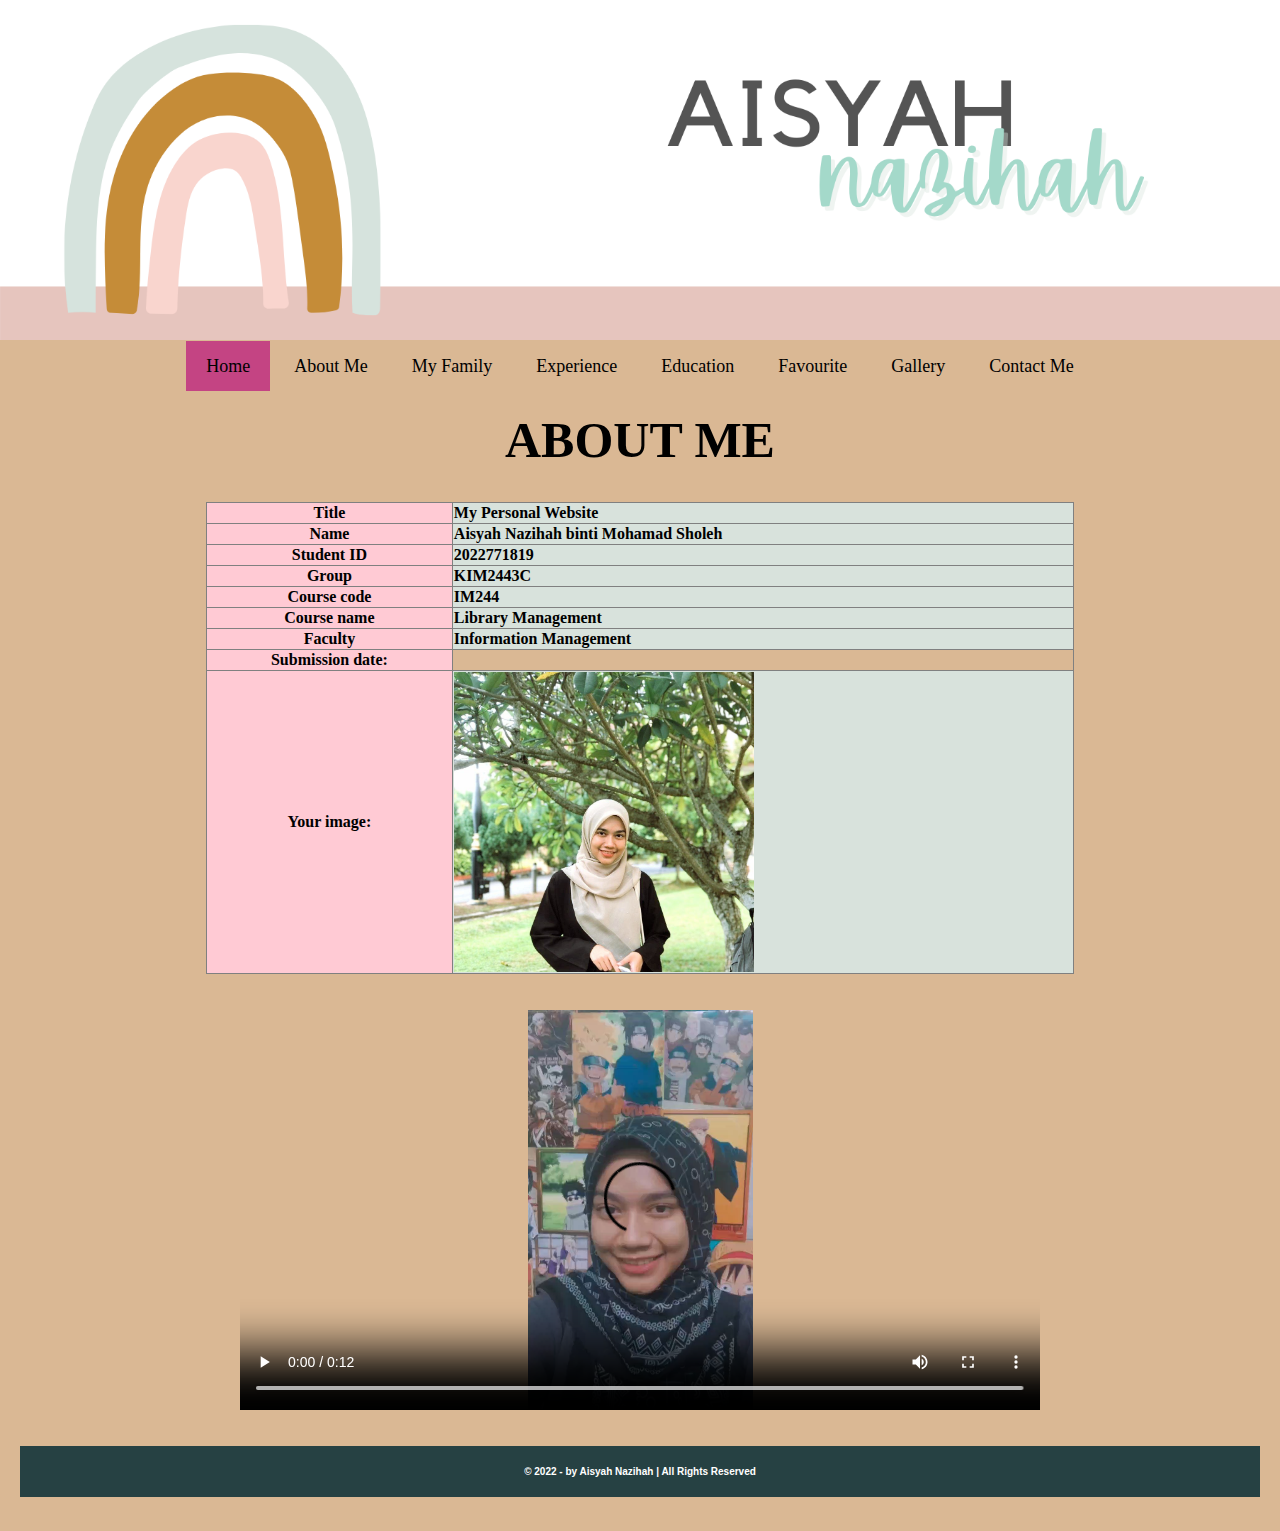
<file: aboutme.html>
<html> 
<head> 
<title>MY PERSONAL WEBSITE</title> 
<link rel="stylesheet" type="text/css"href="test.css" 
</head> 
<body>
	<div class="header">
<center>
		<img src="image/header.png" alt="photo header width="750" height="340">
</center>
	</div>

<body> 
<div class="topnav"> 
  <a class="active" href="index.html">Home</a> 
  <a href="aboutme.html">About Me</a> 
  <a href="family.html">My Family</a> 
  <a href="experience.html">Experience</a> 
  <a href="education.html">Education</a>
  <a href="favourite.html">Favourite</a> 
<div class="dropdown">
  <div class="dropdown-content">
    <a href="mia.html">Mia</a>
    <a href="video.html">Videos</a>
  </div>
  <a href="gallery.html">Gallery</a>
  <a href="contact.html">Contact Me</a>   
</br>
</div>
<br>
<h1>ABOUT ME</h1>
<table>
<table border="1" align="center">
<tr>
<th>Title
<td>My Personal Website 
</tr>

<tr>
<th>Name
<td>Aisyah Nazihah binti Mohamad Sholeh
</tr>
 
<tr>
<th>Student ID
<td>2022771819 
</tr>

<tr>
<th>Group
<td>KIM2443C 
</tr>

<tr>
<th>Course code
<td>IM244 
</tr>

<tr>
<th>Course name
<td>Library Management
</tr>

<tr>
<th>Faculty
<td>Information Management 
</tr>

<tr>
<th>Submission date:
</tr>

<tr>
<th>Your image: 
<td><img src="image/aisyahnazihah.jpg" alt="my photo" width="300" height="300">
</table>
<br>
<br>
<video width="800" height="400" controls>
  <source src="video/aboutme.mp4" type="video/mp4">
</video>
<br>
<br>
<footer>
  <h3>© 2022 - by Aisyah Nazihah | All Rights Reserved</h3>
</footer>
</br>
</html>
</file>
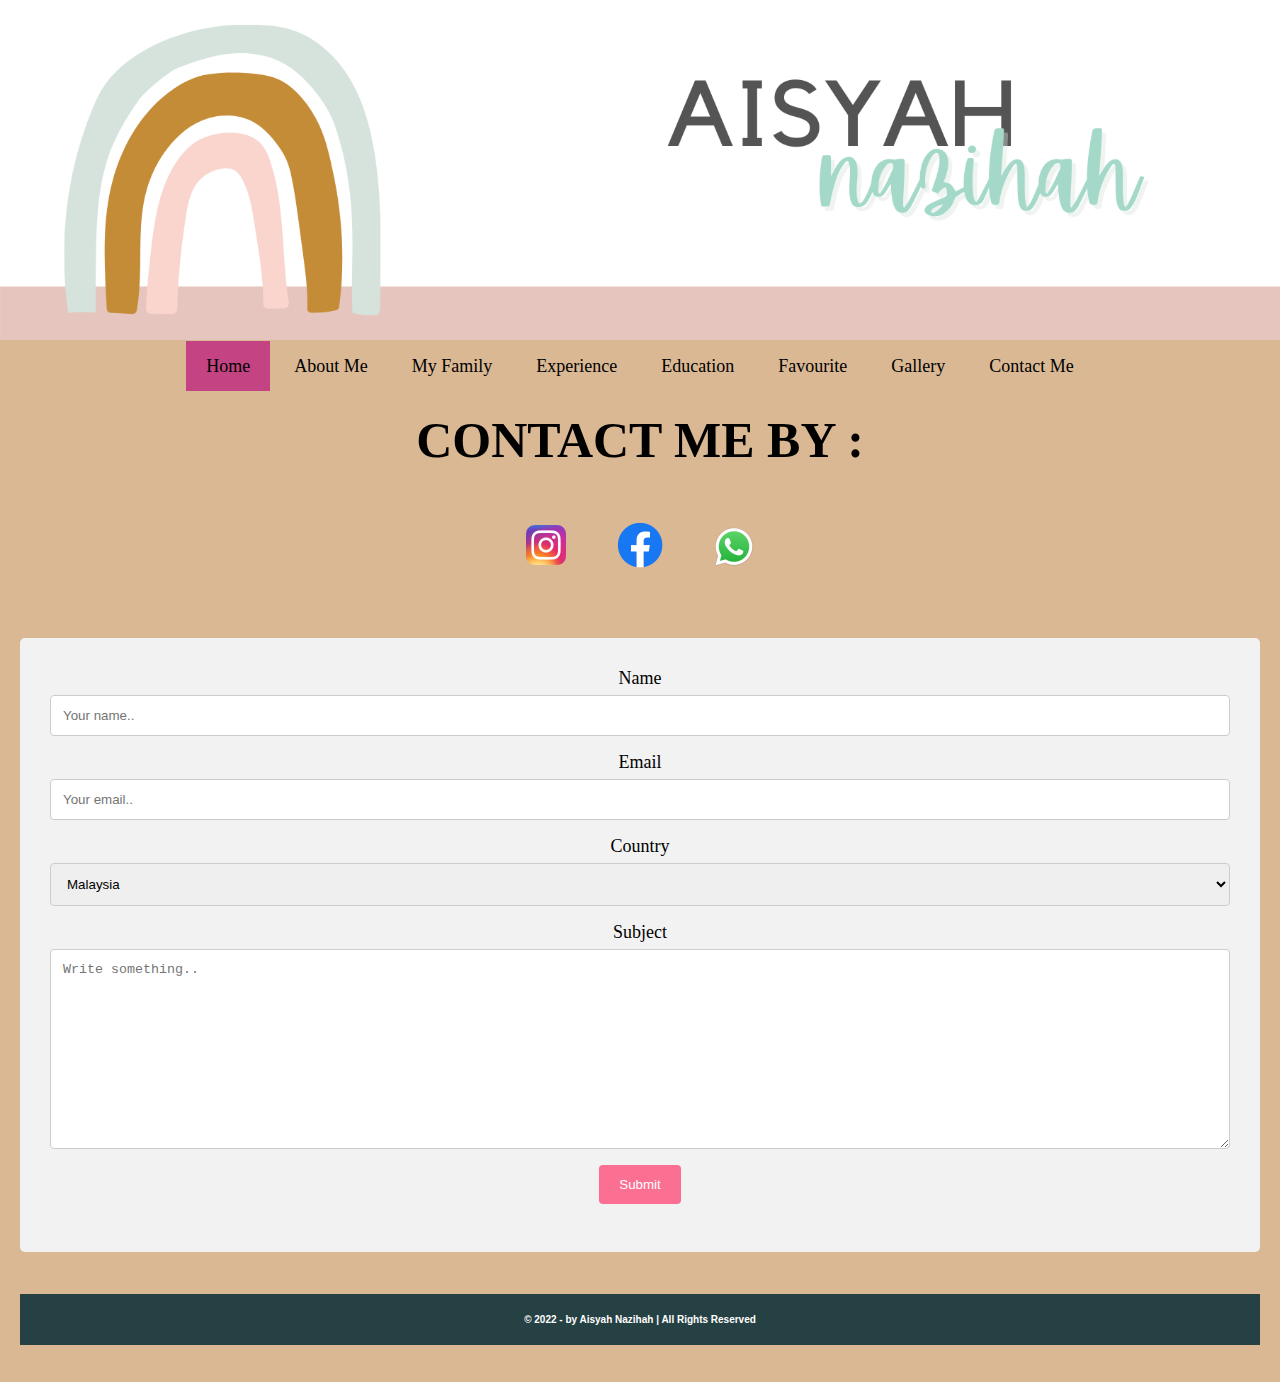
<file: contact.html>
<html> 
<head> 
<title>MY PERSONAL WEBSITE</title> 
<link rel="stylesheet" type="text/css"href="test.css" 
</head> 
<body>
	<div class="header">
	<center>
		<img src="image/header.png" alt="photo header width="750" height="340">
	</center>
	</div>

<body> 
<div class="topnav"> 
  <a class="active" href="index.html">Home</a> 
  <a href="aboutme.html">About Me</a> 
  <a href="family.html">My Family</a> 
  <a href="experience.html">Experience</a> 
  <a href="education.html">Education</a>
  <a href="favourite.html">Favourite</a> 
<div class="dropdown">
  <div class="dropdown-content">
    <a href="mia.html">Mia</a>
    <a href="video.html">Videos</a>
  </div>
  <a href="gallery.html">Gallery</a>
  <a href="contact.html">Contact Me</a>   
</br>
</div>

<h1>CONTACT ME BY :</h1>
<br>

<center>
<a href="https://www.instagram.com/aaisyahnazihah/?r=nametag">
<img src="image/instagram.png" alt="my family" width="50" height="50"></a>

<a href="https://www.facebook.com/profile.php?id=100004499173138">
<img src="image/facebook.png" alt="my family" width="50" height="50"></a>

<a href="https://wasap.my/60134920978/HiAisyah">
<img src="image/whatsapp.png" alt="my family" width="50" height="50">
</center>
<br>
<br>
<br>
<div class="container">
  <form action="/action_page.php">
    <label for="fname">Name</label>
    <input type="text" id="fname" name="firstname" placeholder="Your name..">

    <label for="lname">Email</label>
    <input type="text" id="lname" name="lastname" placeholder="Your email..">

    <label for="country">Country</label>
    <select id="country" name="country">
      <option value="Malaysia">Malaysia</option>
      <option value="Singapore">Singapore</option>
    </select>

    <label for="subject">Subject</label>
    <textarea id="subject" name="subject" placeholder="Write something.." style="height:200px"></textarea>
    <input type="submit" value="Submit">
  </form>
</div>
<br>
<br>
<footer>
  <h3>© 2022 - by Aisyah Nazihah | All Rights Reserved</h3>
</footer>
</br>
</html>
</file>
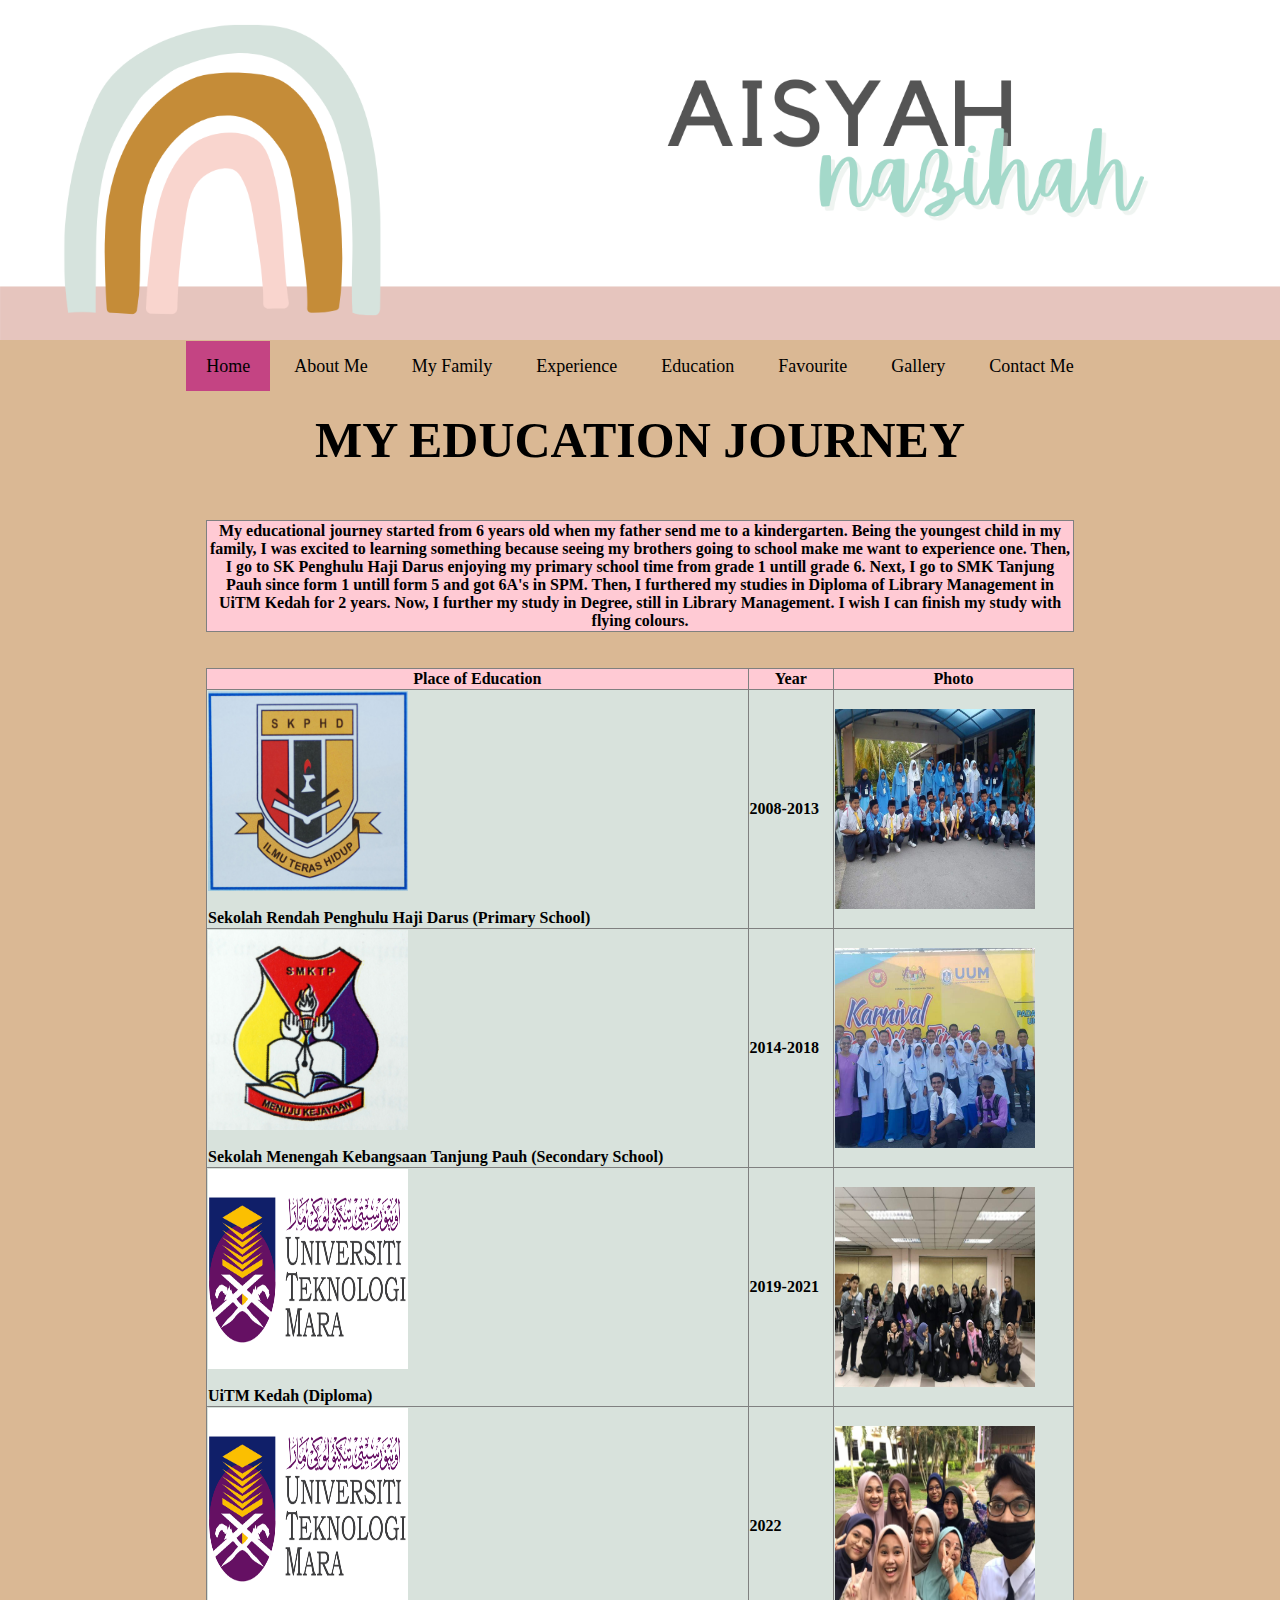
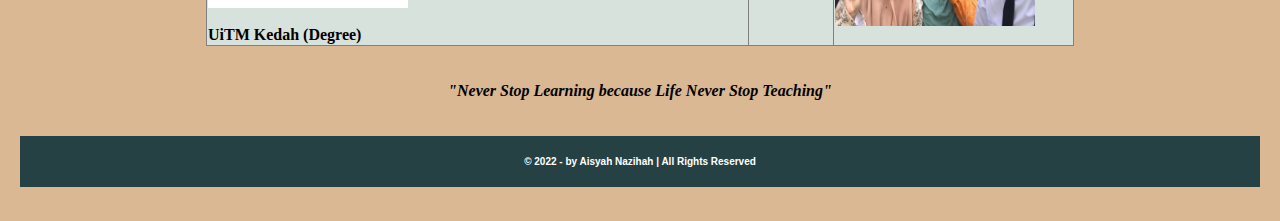
<file: education.html>
<html> 
<html> 
<head> 
<title>MY PERSONAL WEBSITE</title> 
<link rel="stylesheet" type="text/css"href="test.css" 
</head> 
<body>
	<div class="header">
<center>
		<img src="image/header.png" alt="photo header width="750" height="340">
</center>
	</div>

<body> 
<div class="topnav"> 
  <a class="active" href="index.html">Home</a> 
  <a href="aboutme.html">About Me</a> 
  <a href="family.html">My Family</a> 
  <a href="experience.html">Experience</a> 
  <a href="education.html">Education</a>
  <a href="favourite.html">Favourite</a> 
<div class="dropdown">
  <div class="dropdown-content">
    <a href="mia.html">Mia</a>
    <a href="video.html">Videos</a>
  </div>
  <a href="gallery.html">Gallery</a>
  <a href="contact.html">Contact Me</a>   
</br>
</div>
<br>
<h1>MY EDUCATION JOURNEY</h1>
<br>
<table>
<table border="1" align="center">
<tr>
<th>
My educational journey started from 6 years old when my father send me to a kindergarten. Being the youngest child in my family, I was excited to learning something because seeing my brothers going to school make me want to experience one. 
Then, I go to SK Penghulu Haji Darus enjoying my primary school time from grade 1 untill grade 6. 
Next, I go to SMK Tanjung Pauh since form 1 untill form 5 and got 6A's in SPM. 
Then, I furthered my studies in Diploma of Library Management in UiTM Kedah for 2 years. 
Now, I further my study in Degree, still in Library Management. I wish I can finish my study with flying colours.
</th>
</tr>
</table>
<br>
<br>

<table>
<table border="1" align="center">
<tr>
<th>Place of Education</th>
<th>Year</th>
<th>Photo</th>
</tr>
 
<tr>
<td><img src="image/skphd.jpg" alt="logo SKPHD" width="200" height="200">
<br>
<br>
Sekolah Rendah Penghulu Haji Darus (Primary School)</td>
<td>2008-2013</td>
<td><img src="image/primaryschool.jpg" alt="primary school" width="200" height="200"></td>
</tr>
 
<tr>
<td><img src="image/smktp.jpg" alt="logo SMKTP" width="200" height="200">
<br>
<br>
Sekolah Menengah Kebangsaan Tanjung Pauh (Secondary School)</td>
<td>2014-2018</td>
<td><img src="image/secondaryschool.jpg" alt="secondary school" width="200" height="200"></td>
</tr>
 
<tr>
<td><img src="image/uitm.png" alt="logo UiTM" width="200" height="200">
<br>
<br>
UiTM Kedah (Diploma)</td>
<td>2019-2021</td>
<td><img src="image/diploma.jpg" alt="diploma" width="200" height="200"></td>
</tr>
 
<tr>
<td><img src="image/uitm.png" alt="logo UiTM" width="200" height="200">
<br>
<br>
UiTM Kedah (Degree)</td>
<td>2022</td>
<td><img src="image/degree.jpg" alt="degree" width="200" height="200"></td>
</tr> 
</table>
<br>
<br>
<center>
<b><i>"Never Stop Learning because Life Never Stop Teaching"</i></b>
</center>
<br>
<br>
<footer>
  <h3>© 2022 - by Aisyah Nazihah | All Rights Reserved</h3>
</footer>
</br>
</html>
</file>
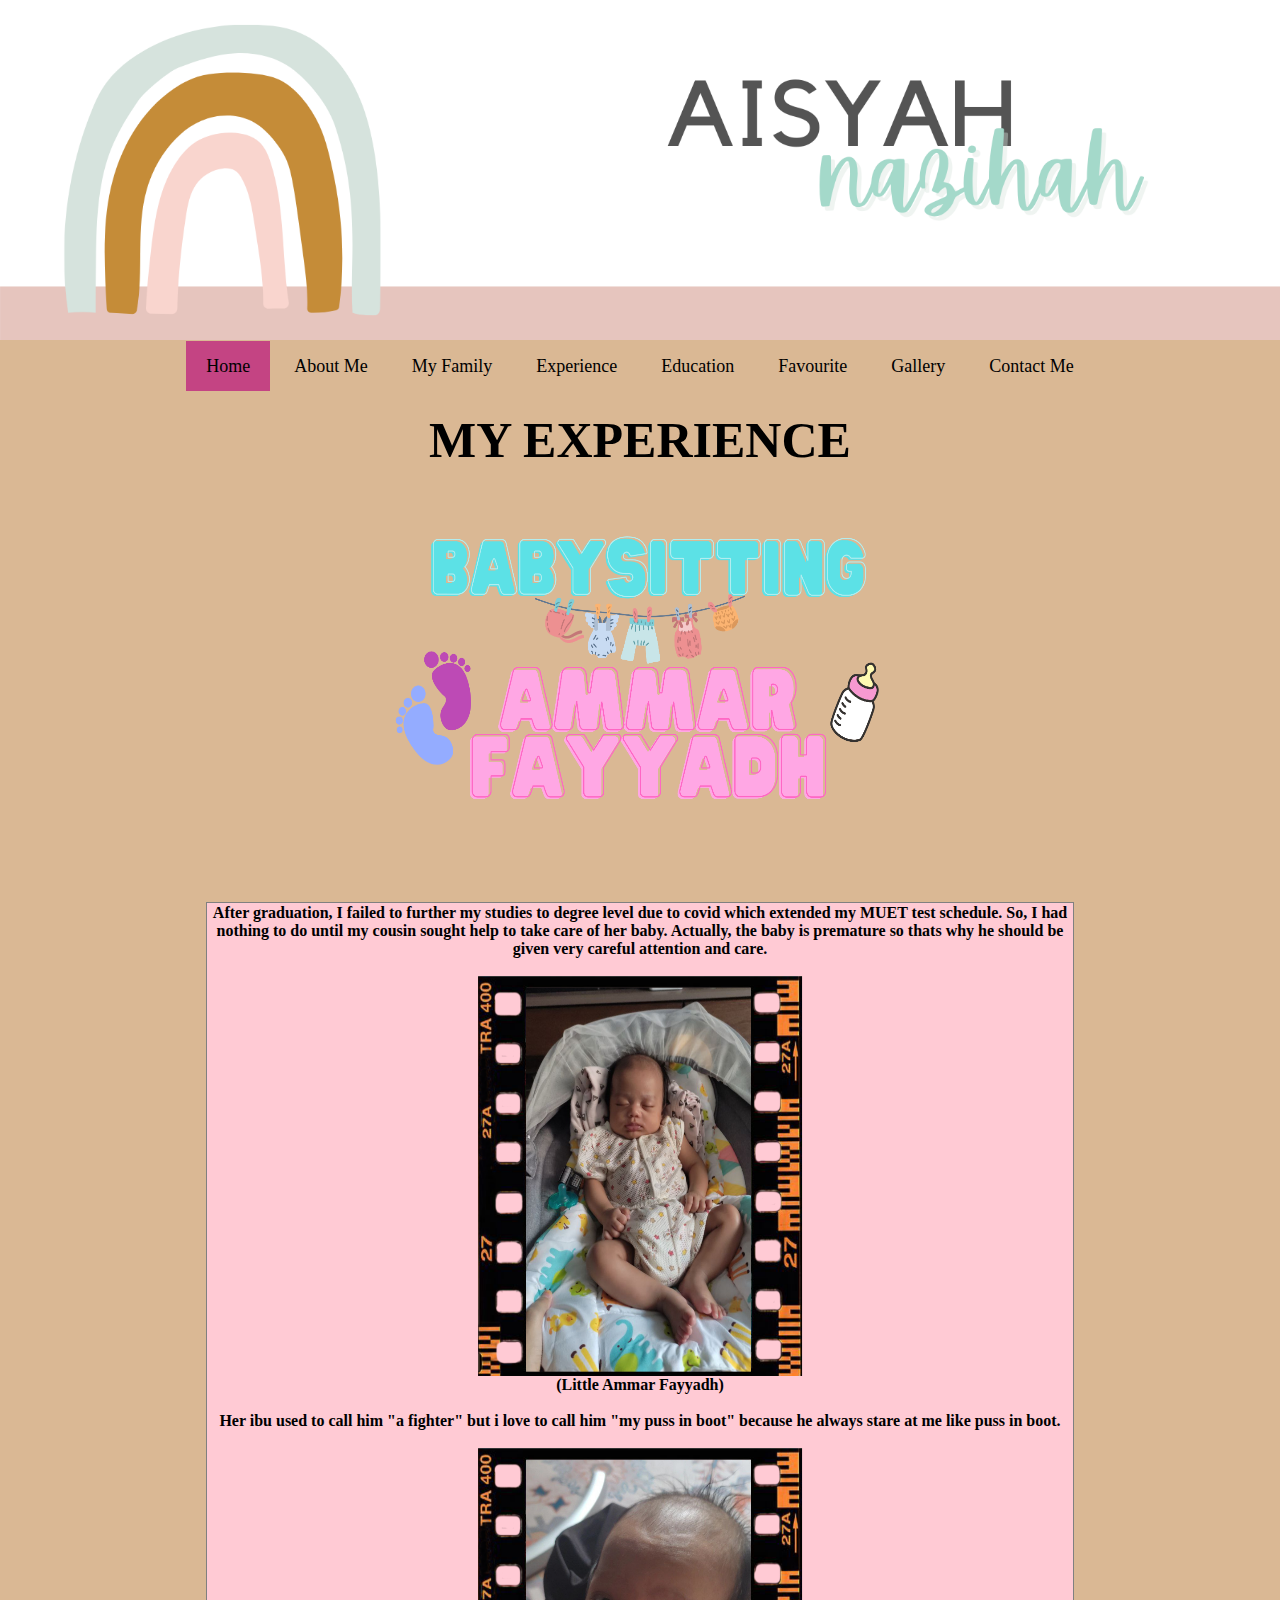
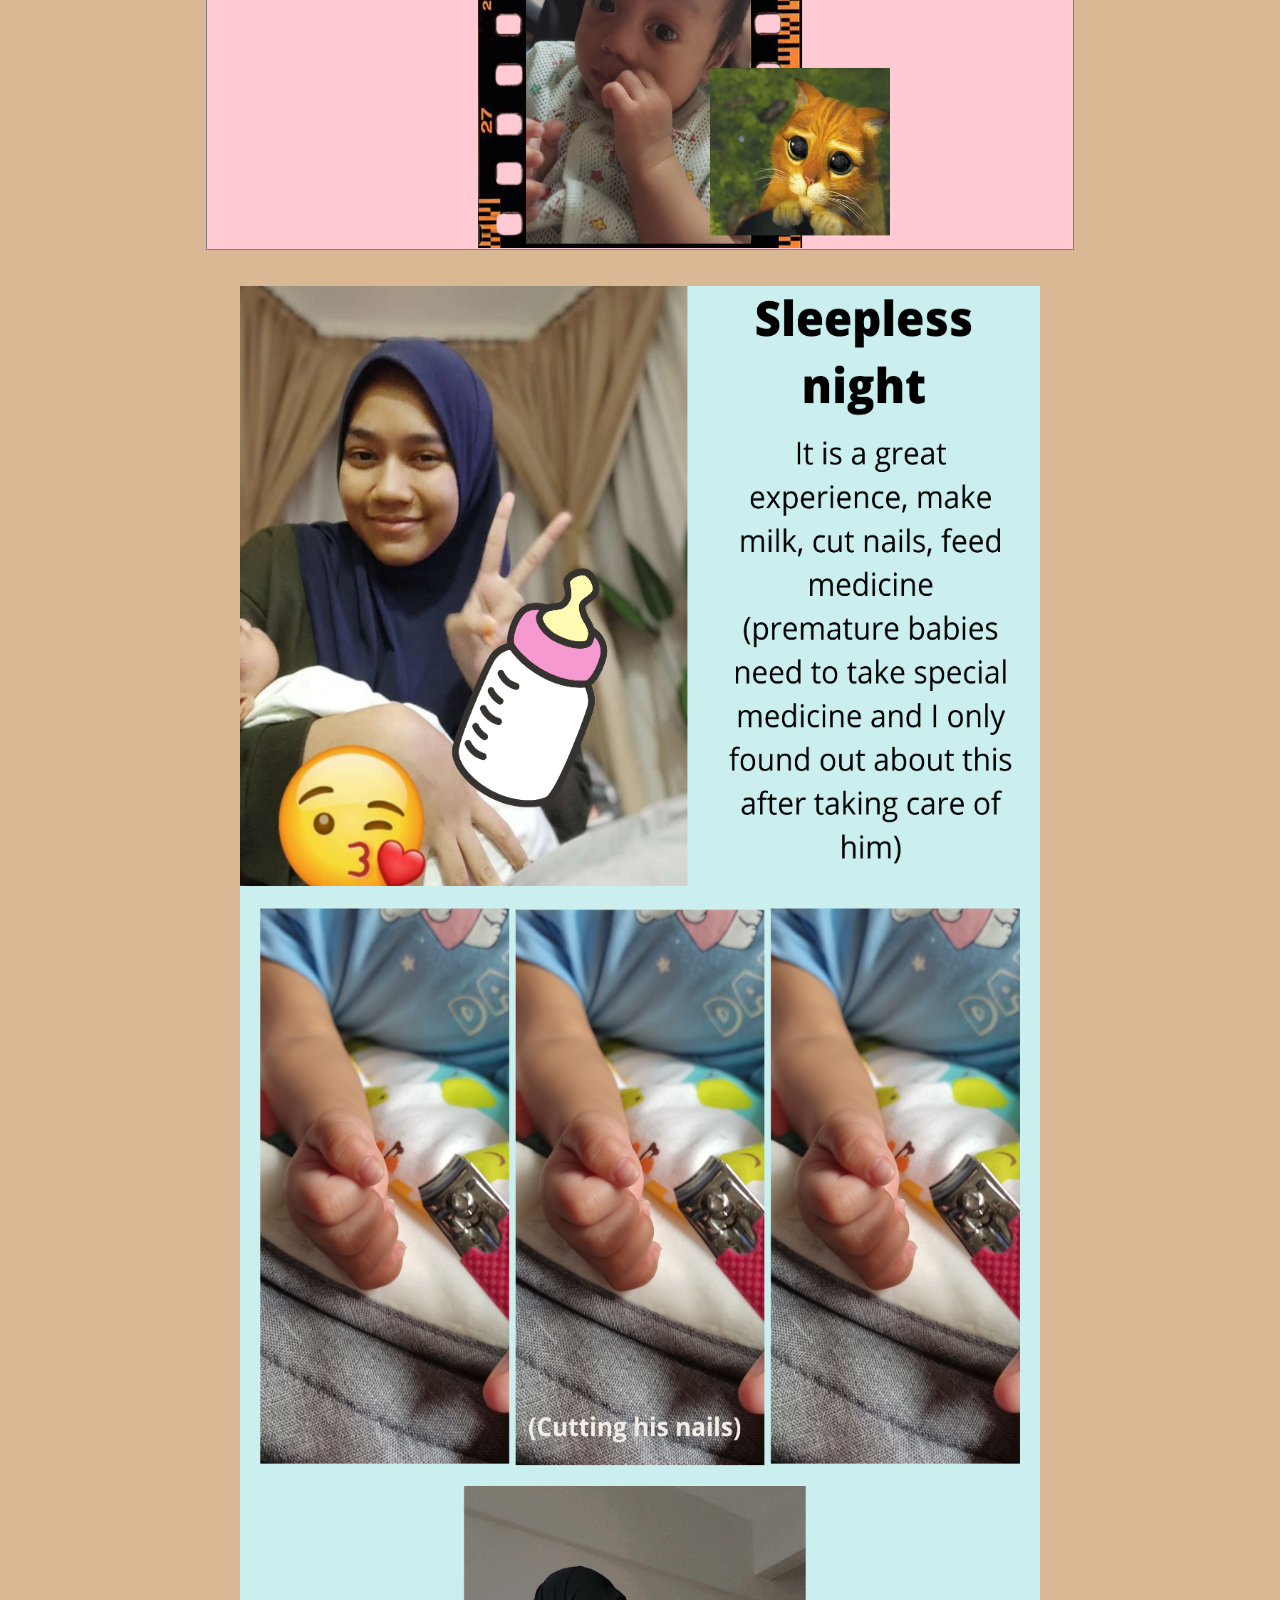
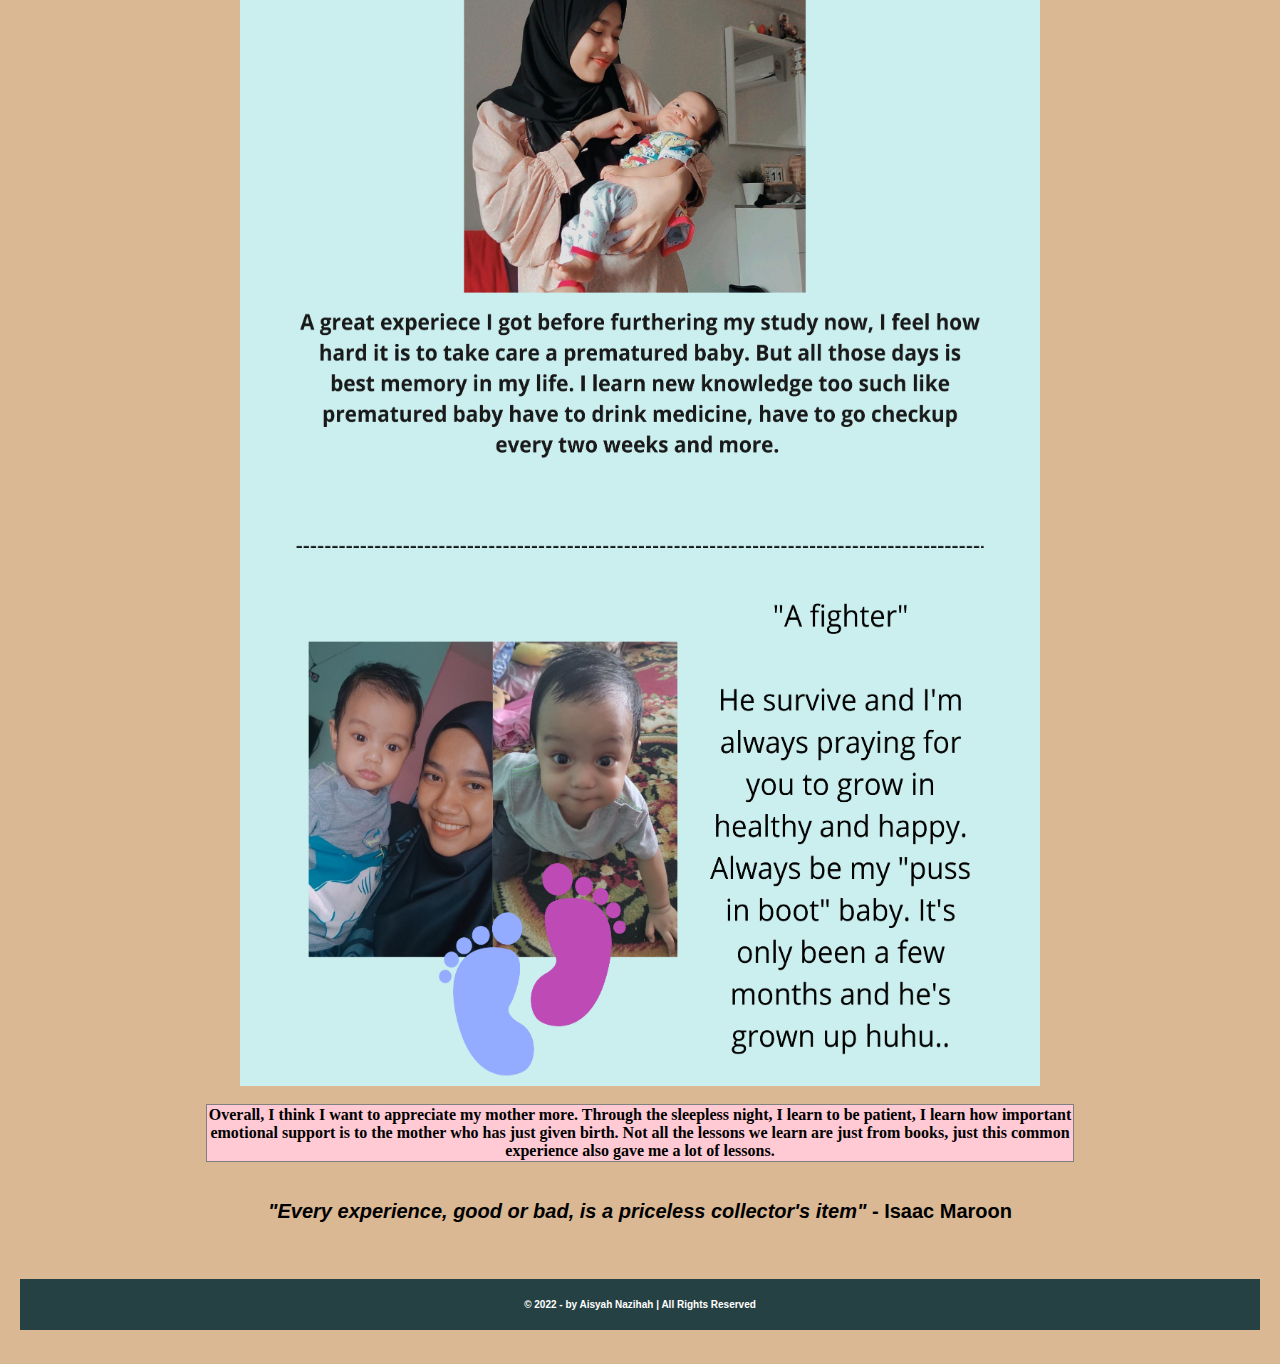
<file: experience.html>
<html> 
<head> 
<title>MY PERSONAL WEBSITE</title> 
<link rel="stylesheet" type="text/css"href="test.css" 
</head> 
<body>
	<div class="header">
<center>
		<img src="image/header.png" alt="photo header width="750" height="340">
</center>
	</div>

<body> 
<div class="topnav"> 
  <a class="active" href="index.html">Home</a> 
  <a href="aboutme.html">About Me</a> 
  <a href="family.html">My Family</a> 
  <a href="experience.html">Experience</a> 
  <a href="education.html">Education</a>
  <a href="favourite.html">Favourite</a> 
<div class="dropdown">
  <div class="dropdown-content">
    <a href="mia.html">Mia</a>
    <a href="video.html">Videos</a>
  </div>
  <a href="gallery.html">Gallery</a>
  <a href="contact.html">Contact Me</a>   
</br>
</div>
<br>
<h1>MY EXPERIENCE</h1>
<center>
<img src="image/Babysitting.png" alt="my family" width="500" height="400">
</center>
<table>
<table border="1" align="center">
<tr>
<th>
After graduation, I failed to further my studies to degree level due to covid which extended my MUET test schedule. 
So, I had nothing to do until my cousin sought help to take care of her baby. 
Actually, the baby is premature so thats why he should be given very careful attention and care.
<br>
<br>
<center>
<img src="image/af.png" alt="my family" width="500" height="400">
</center>
(Little Ammar Fayyadh)
<br>
<br>
Her ibu used to call him "a fighter" but i love to call him "my puss in boot" because he always stare at me like puss in boot.
<br>
<br>
<img src="image/af2.png" alt="my family" width="500" height="400">
</table>
<br>
<br>
<center>
<img src="image/af3.png" alt="my family" width="800" height="600">
<img src="image/af4.png" alt="my family" width="800" height="600">
<img src="image/af5.png" alt="my family" width="800" height="600">
<img src="image/af6.png" alt="my family" width="800" height="600">
</center>
<br>
<table>
<table border="1" align="center">
<tr>
<th>Overall, I think I want to appreciate my mother more. 
Through the sleepless night, I learn to be patient, I learn how important emotional support is to the mother who has just given birth. 
Not all the lessons we learn are just from books, just this common experience also gave me a lot of lessons.
</table>
<br>
<p><b><i>"Every experience, good or bad, is a priceless collector's item"</i> - Isaac Maroon</b></p>
<br>
<br>
<footer>
  <h3>© 2022 - by Aisyah Nazihah | All Rights Reserved</h3>
</footer>
</br>
</html>
</file>
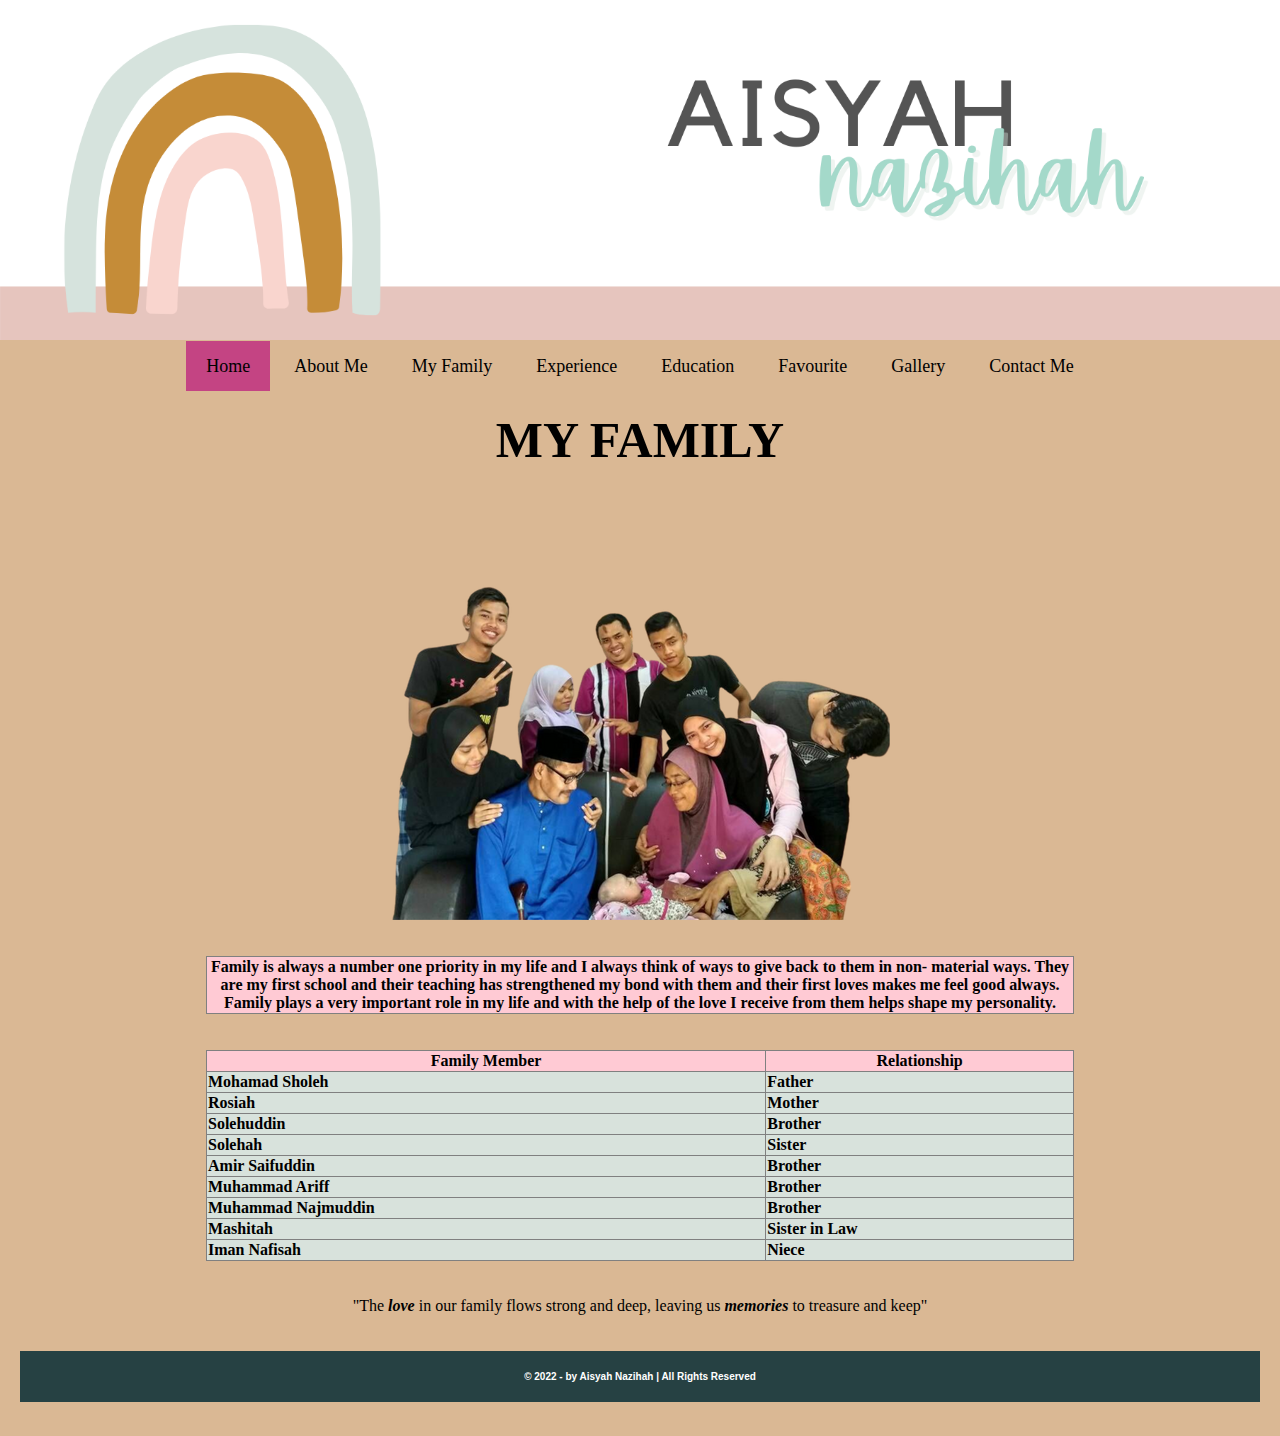
<file: family.html>
<html> 
<head> 
<title>MY PERSONAL WEBSITE</title> 
<link rel="stylesheet" type="text/css"href="test.css" 
</head> 
<body>
	<div class="header">
<center>
		<img src="image/header.png" alt="photo header width="750" height="340">
</center>
	</div>

<body> 
<div class="topnav"> 
  <a class="active" href="index.html">Home</a> 
  <a href="aboutme.html">About Me</a> 
  <a href="family.html">My Family</a> 
  <a href="experience.html">Experience</a> 
  <a href="education.html">Education</a>
  <a href="favourite.html">Favourite</a> 
<div class="dropdown">
  <div class="dropdown-content">
    <a href="mia.html">Mia</a>
    <a href="video.html">Videos</a>
  </div>
  <a href="gallery.html">Gallery</a>
  <a href="contact.html">Contact Me</a>   
</br>
</div>
<br>
<h1>MY FAMILY</h1>
</br>
<center>
<img src="image/myfamily.png" alt="my family" width="500" height="400">
</center>
</br>
<br>
<table>
<table border="1" align="center">
<tr>
<th>
<b>Family</b> is always a number one priority in my life and I always think of ways to give back to them in non- material ways. 
They are my first school and their teaching has strengthened my bond with them and their first loves makes me feel good always. 
Family plays a very important role in my life and with the help of the love I receive from them helps shape my personality.
</th>
</tr>
</table>
<br>
<br>

<center>
<table>
<table border="1" align="center">
<tr>
<th>Family Member</th>
<th>Relationship</th>
</tr>

<tr>
<td>Mohamad Sholeh</td>
<td>Father</td>
</tr>

<tr>
<td>Rosiah</td>
<td>Mother</td>
</tr>

<tr>
<td>Solehuddin</td>
<td>Brother</td>
</tr>

<tr>
<td>Solehah</td>
<td>Sister</td>
</tr>

<tr>
<td>Amir Saifuddin</td>
<td>Brother</td>
</tr>

<tr>
<td>Muhammad Ariff</td>
<td>Brother</td>
</tr>

<tr>
<td>Muhammad Najmuddin</td>
<td>Brother</td>
</tr>

<tr>
<td>Mashitah</td>
<td>Sister in Law</td>
</tr>

<tr>
<td>Iman Nafisah</td>
<td>Niece</td>
</tr>

</table>
</center>
<br>
<br>
<center>
"The <b><i>love</i></b> in our family flows strong and deep, leaving us <b><i>memories</i></b> to treasure and keep"
</center>
<br>
<br>
<footer>
  <h3>© 2022 - by Aisyah Nazihah | All Rights Reserved</h3>
</footer>
</br>
</html>
</file>
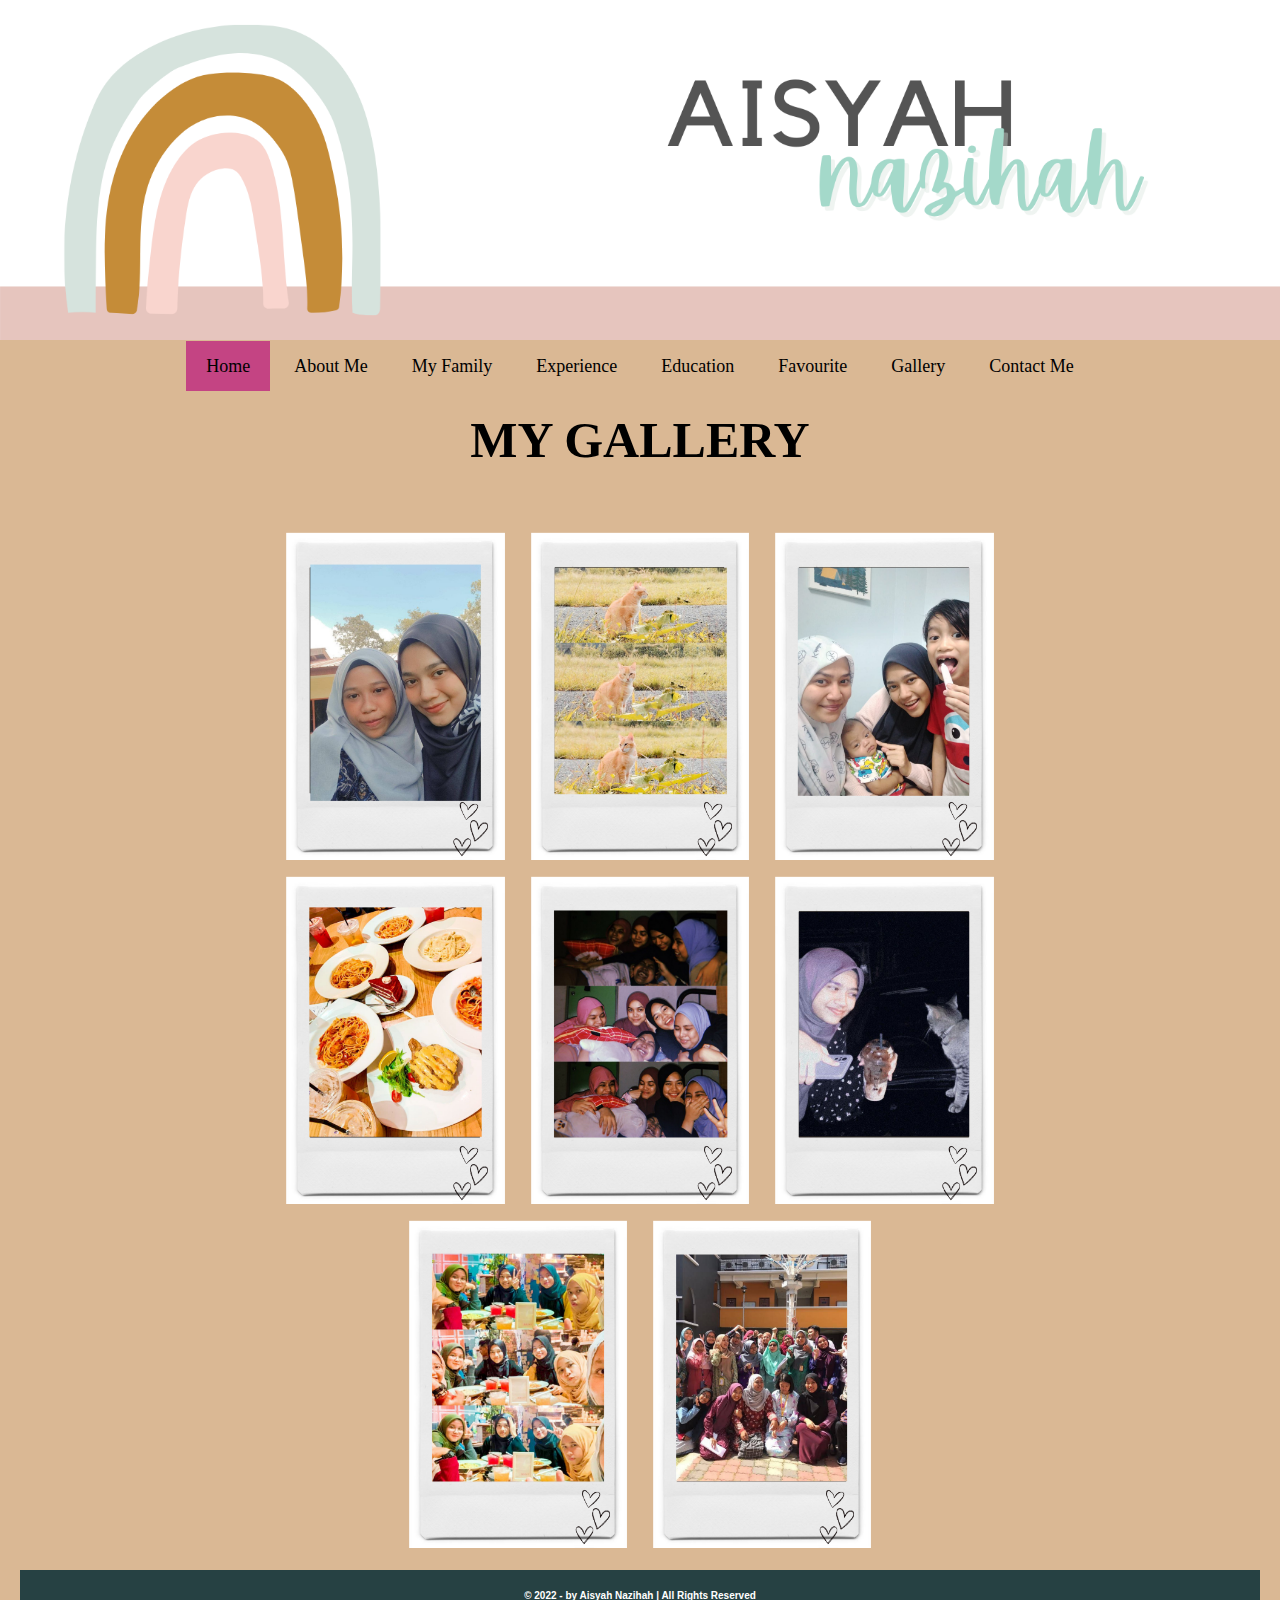
<file: gallery.html>
<html> 
<head> 
<title>MY PERSONAL WEBSITE</title> 
<link rel="stylesheet" type="text/css"href="test.css" 
</head> 
<body>
	<div class="header">
<center>
		<img src="image/header.png" alt="photo header width="750" height="340">
</center>
	</div>

<body> 
<div class="topnav"> 
  <a class="active" href="index.html">Home</a> 
  <a href="aboutme.html">About Me</a> 
  <a href="family.html">My Family</a> 
  <a href="experience.html">Experience</a> 
  <a href="education.html">Education</a>
  <a href="favourite.html">Favourite</a> 
<div class="dropdown">
  <div class="dropdown-content">
    <a href="mia.html">Mia</a>
    <a href="video.html">Videos</a>
  </div>
  <a href="gallery.html">Gallery</a>
  <a href="contact.html">Contact Me</a>   
</br>
</div>
<h1>MY GALLERY</h1>
<br>

<center>
<img src="image/g1.png" alt="photo header width="750" height="340">
<img src="image/g2.png" alt="photo header width="750" height="340">
<img src="image/g3.png" alt="photo header width="750" height="340">
<br>
<img src="image/g4.png" alt="photo header width="750" height="340">
<img src="image/g5.png" alt="photo header width="750" height="340">
<img src="image/g6.png" alt="photo header width="750" height="340">
<br>
<img src="image/g7.png" alt="photo header width="750" height="340">
<img src="image/g8.png" alt="photo header width="750" height="340">
</center>


<br>
<footer>
  <h3>© 2022 - by Aisyah Nazihah | All Rights Reserved</h3>
</footer>
</br>
</html>
</file>
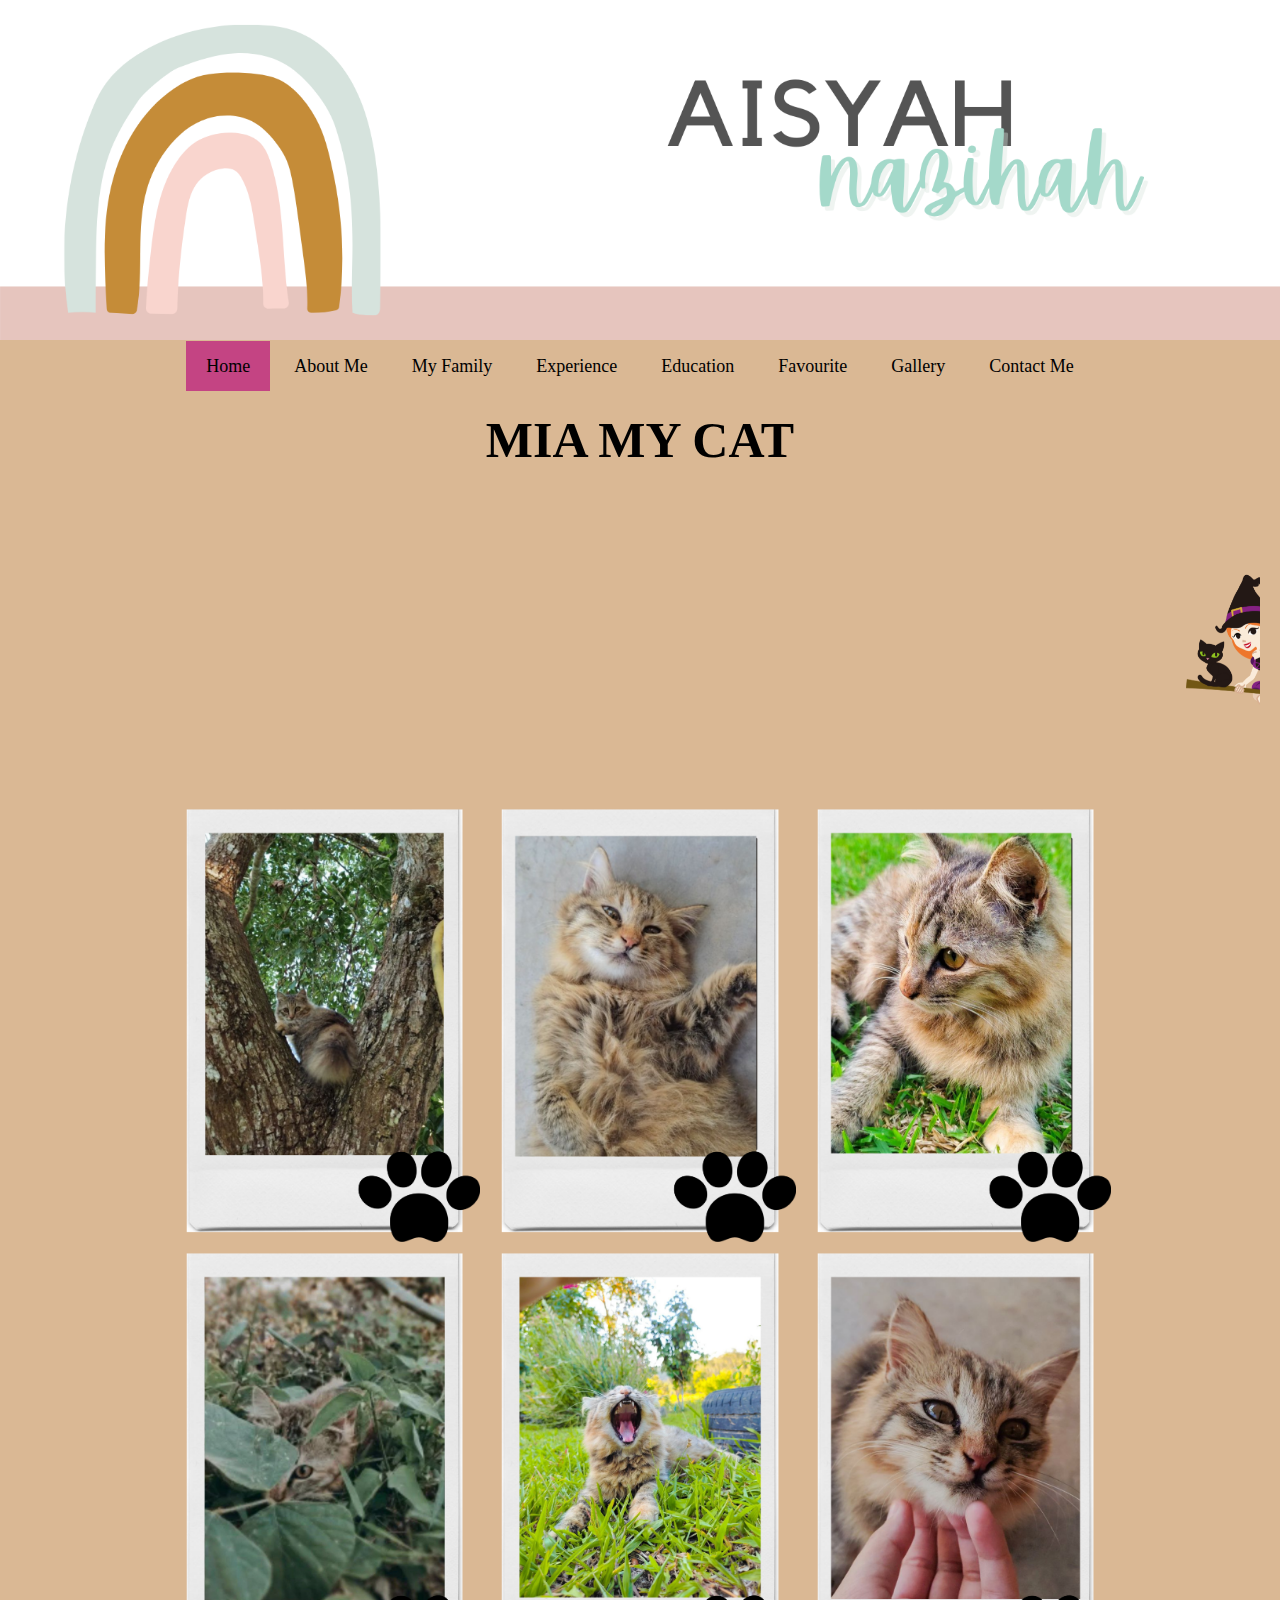
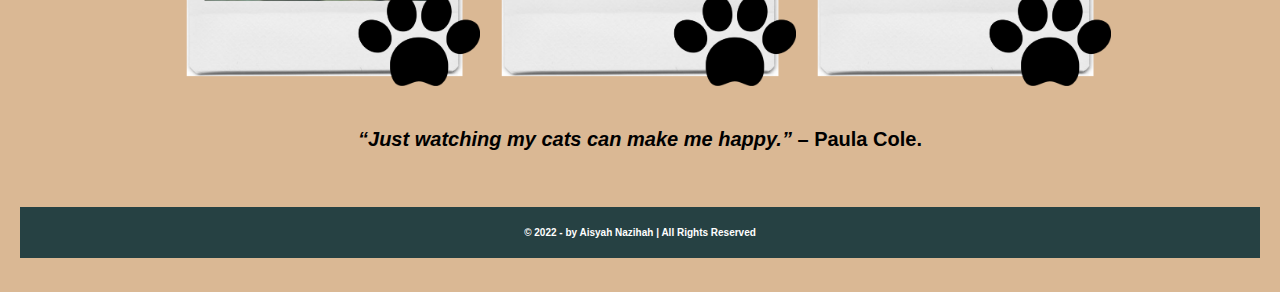
<file: mia.html>
<html> 
<head> 
<title>MY PERSONAL WEBSITE</title> 
<link rel="stylesheet" type="text/css"href="test.css" 
</head> 
<body>
	<div class="header">
	<center>
		<img src="image/header.png" alt="photo header width="750" height="340">
	</center>
	</div>

<body> 
<div class="topnav"> 
  <a class="active" href="index.html">Home</a> 
  <a href="aboutme.html">About Me</a> 
  <a href="family.html">My Family</a> 
  <a href="experience.html">Experience</a> 
  <a href="education.html">Education</a>
  <a href="favourite.html">Favourite</a> 
<div class="dropdown">
  <div class="dropdown-content">
    <a href="mia.html">Mia</a>
    <a href="video.html">Videos</a>
  </div>
  <a href="gallery.html">Gallery</a>
  <a href="contact.html">Contact Me</a>   
</br>
</div>

<h1>MIA MY CAT</h1>
<marquee>
<img src="image/mia.png" alt="photo header width="300" height="300">
</marquee>
<br>

<center>
<img src="image/mia1.png" alt="photo header width="850" height="440">
<img src="image/mia3.png" alt="photo header width="850" height="440">
<img src="image/mia4.png" alt="photo header width="850" height="440">
<br>
<img src="image/mia5.png" alt="photo header width="850" height="440">
<img src="image/mia6.png" alt="photo header width="850" height="440">
<img src="image/mia7.png" alt="photo header width="850" height="440">
</center>
<br>
<p><b><i>“Just watching my cats can make me happy.”</i> – Paula Cole.</b></p>
<br>
<br>
<footer>
  <h3>© 2022 - by Aisyah Nazihah | All Rights Reserved</h3>
</footer>
</br>
</html>
</file>
<file: test.css>
body {
background-color: #eddcd9 ;
}

title  
{ 
  text-align: center; 
  font-family: Arial; 
  font-size: 20px; 
} 
 
header {
  background-color: #f2ebe9;
  padding: 50px;
  text-align: center;
  font-size: 35px;
}
 
h1 
{ 
  color: Black; 
  text-align: center; 
  font-family: cursive; 
font-size: 50px; 
} 
 
h2 
{ 
  color: Black; 
  text-align: center; 
  font-family: Courier; 
font-size: 20px; 
} 
 
h3 
{ 
  color: white; 
  text-align: center; 
  font-family: Arial; 
font-size: 10px; 
} 
 
p { 
  text-align: center; 
  font-family: Arial; 
  font-size: 20px; 
} 
 
body { 
  margin: 0; 
  font-family: Arial, Helvetica, sans-serif; 
} 
 
.topnav { 
  overflow: hidden; 
  background-color: #dab894; 
  text-align: center;
  padding: 16px 20px;
  font-family:Verdana;
} 
 
.topnav a { 
  float: center; 
  color: black; 
  text-align: center; 
  padding: 15px 20px; 
  text-decoration: none; 
  font-size: 18px; 
} 
 
.topnav a:hover { 
  background-color: #c44483; 
  color: white; 
} 
 
.topnav a.active { 
  background-color: #c44483; 
  color: black; 
} 

table { 
  border-collapse: collapse; 
  width: 70%;
  border:1px lighblue; 
} 

td  {
background-color: #d8e2dc  ;
font-weight: bold; 
} 
 
tr:nth-child(even){background-color: #FFCCFF} 
 
th { 
  background-color: #ffcad4; 
  color: black; 
} 
.button { 
  background-color: #CC99CC; 
  border: none; 
  color: white; 
  padding: 15px 32px; 
  text-align: center; 
  text-decoration: none; 
  display: inline-block; 
  font-size: 16px; 
  margin: 4px 2px; 
  cursor: pointer; 
  Border-radius:12px; 
} 
.center { 
  margin-left: auto; 
  margin-right: auto; 
} 
ul.a { 
   text-align: center; 
} 
 
ol.c { 
   text-align: center; 
} 
video { 
   display: block; 
   margin:auto; 
}

fa {
  padding: 20px;
  font-size: 30px;
  width: 30px;
  text-align: center;
  text-decoration: none;
  margin: 5px 2px;
  border-radius: 50%;
}

fa:hover {
    opacity: 0.7;
}

footer {
  background-color: #264143;
  padding: 10px;
  text-align: center;
  color: white;
}

.box{
width: 100px;
height: 50px;
border: 1px solid black;
}

.dropdown {
  position: relative;
  display: inline-block;
}

.dropdown-content {
  display: none;
  position: absolute;
  background-color: #f1f1f1;
  min-width: 160px;
  box-shadow: 0px 8px 16px 0px rgba(0,0,0,0.2);
  z-index: 1;
}

.dropdown-content a {
  color: black;
  padding: 15px 16px;
  text-decoration: none;
  display: block;
}

.dropdown-content a:hover {background-color: #ddd;}

.dropdown:hover .dropdown-content {display: block;}

.dropdown:hover .dropbtn {background-color: #3e8e41;}

input[type=text], select, textarea {
  width: 100%;
  padding: 12px;
  border: 1px solid #ccc;
  border-radius: 4px;
  box-sizing: border-box;
  margin-top: 6px;
  margin-bottom: 16px;
  resize: vertical;
}

input[type=submit] {
  background-color: #fb6f92;
  color: white;
  padding: 12px 20px;
  border: none;
  border-radius: 4px;
  cursor: pointer;
}

input[type=submit]:hover {
  background-color: #45a049;
}

.container {
  border-radius: 5px;
  background-color: #f2f2f2;
  padding: 30px;
}
</file>
